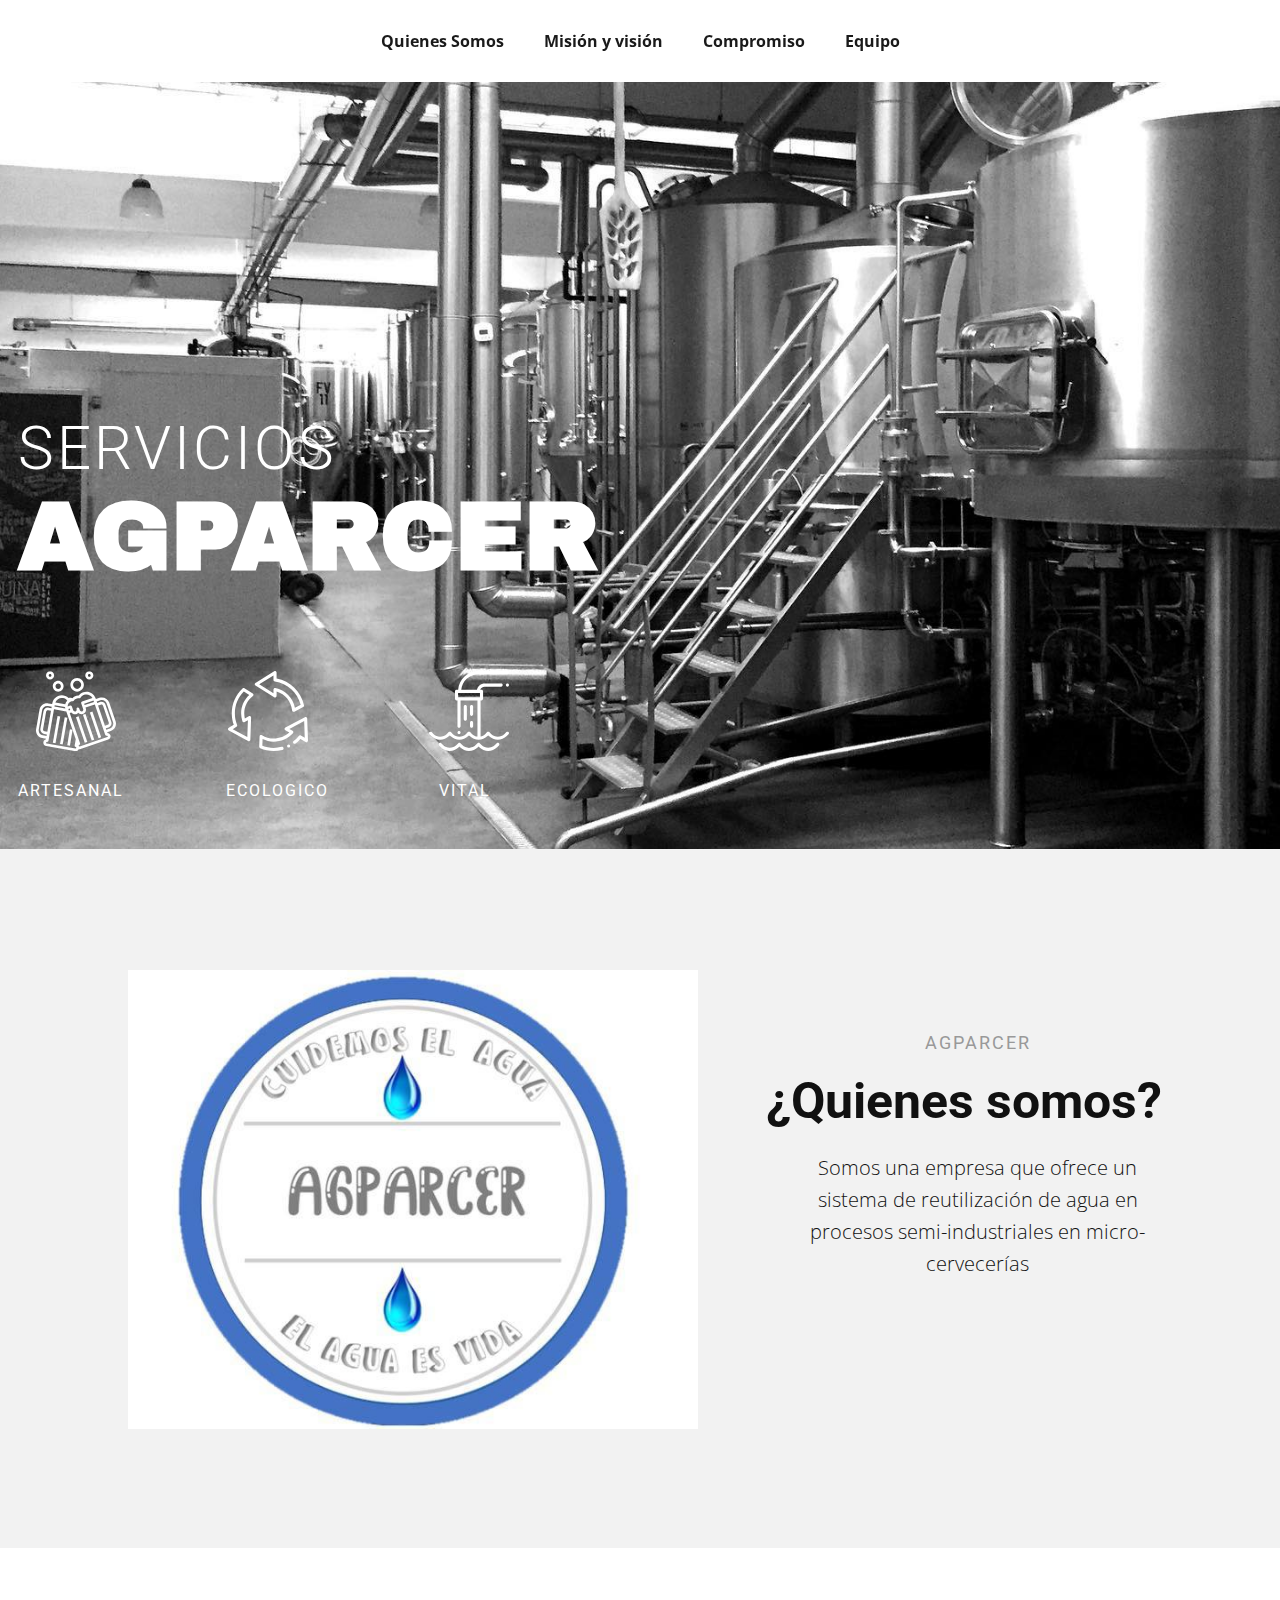
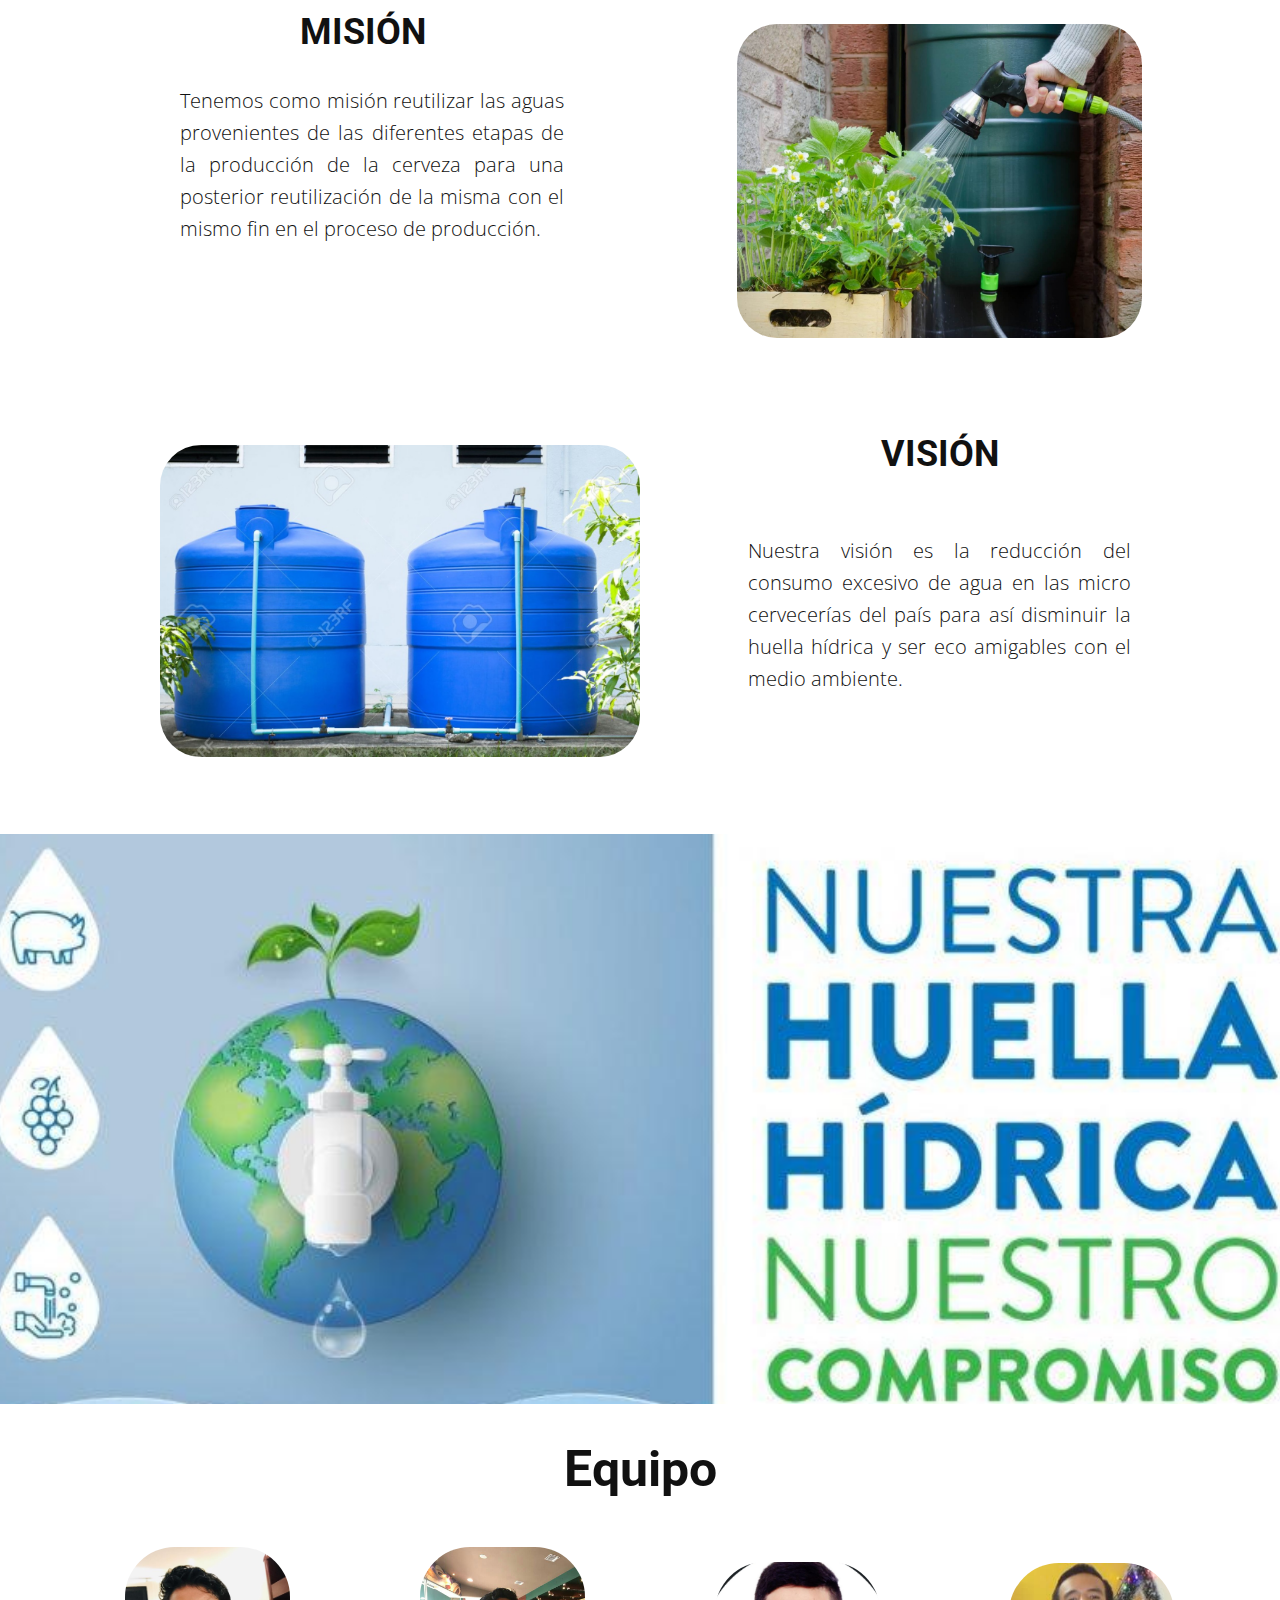
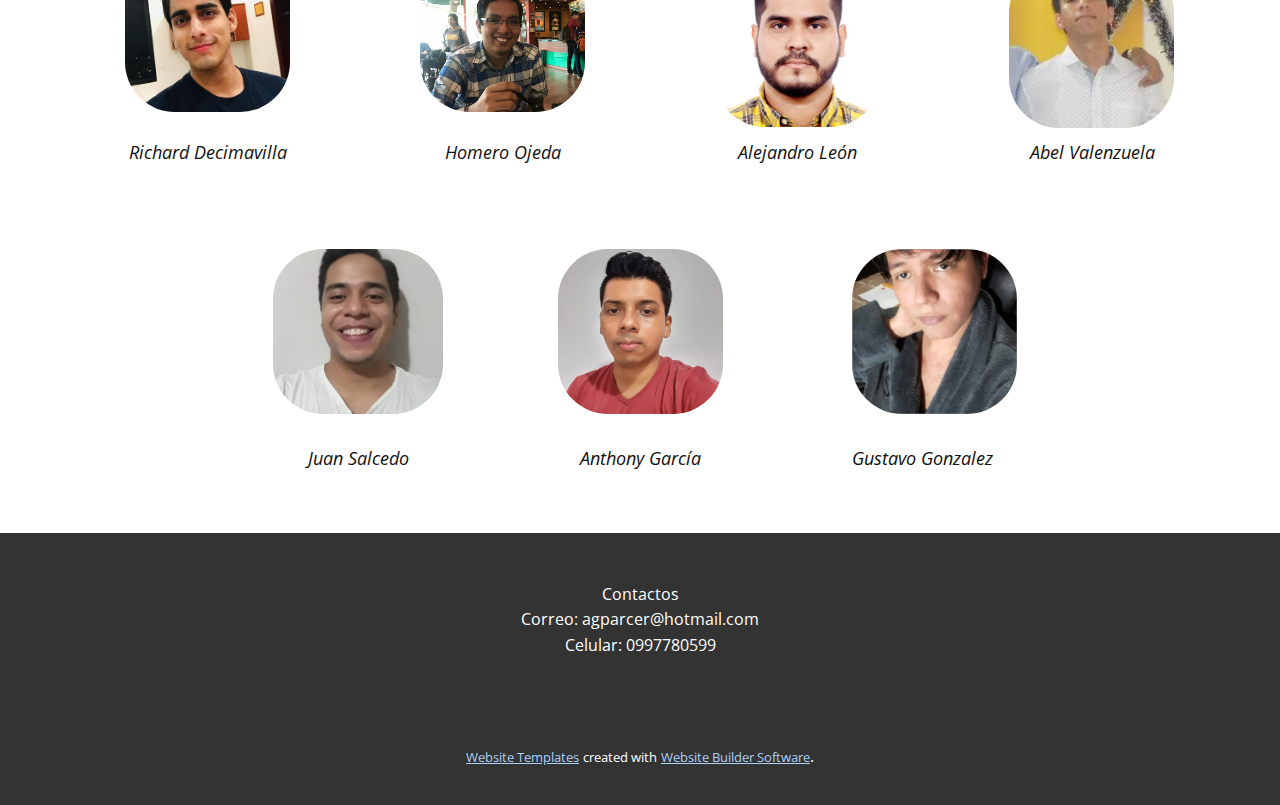
<file: index.html>
<!DOCTYPE html>
<html style="font-size: 16px;">
  <head>
    <meta name="viewport" content="width=device-width, initial-scale=1.0">
    <meta charset="utf-8">
    <meta name="keywords" content="Services, Need Help Right Away?">
    <meta name="description" content="">
    <meta name="page_type" content="np-template-header-footer-from-plugin">
    <title>Agparcer</title>
    <link rel="stylesheet" href="nicepage.css" media="screen">
<link rel="stylesheet" href="Agparcer.css" media="screen">
    <script class="u-script" type="text/javascript" src="jquery-1.9.1.min.js" defer=""></script>
    <script class="u-script" type="text/javascript" src="nicepage.js" defer=""></script>
    <meta name="generator" content="Nicepage 3.12.2, nicepage.com">
    <link id="u-theme-google-font" rel="stylesheet" href="https://fonts.googleapis.com/css?family=Roboto:100,100i,300,300i,400,400i,500,500i,700,700i,900,900i|Open+Sans:300,300i,400,400i,600,600i,700,700i,800,800i">
    <link id="u-page-google-font" rel="stylesheet" href="https://fonts.googleapis.com/css?family=Roboto:100,100i,300,300i,400,400i,500,500i,700,700i,900,900i|Archivo+Black:400">
    
    
    
    
    
    
    <script type="application/ld+json">{
		"@context": "http://schema.org",
		"@type": "Organization",
		"name": "",
		"url": "index.html"
}</script>
    <meta property="og:title" content="Agparcer">
    <meta property="og:type" content="website">
    <meta name="theme-color" content="#104e92">
    <link rel="canonical" href="index.html">
    <meta property="og:url" content="index.html">
  </head>
  <body data-home-page="https://website347578.nicepage.io/Agparcer.html?version=826ef6a3-4e24-44b8-9cc7-457b9a9f525a" data-home-page-title="Agparcer" class="u-body"><header class="u-clearfix u-header u-sticky u-header" id="sec-e2e7"><div class="u-clearfix u-sheet u-valign-middle u-sheet-1">
        <nav class="u-menu u-menu-dropdown u-offcanvas u-menu-1">
          <div class="menu-collapse" style="font-size: 1rem; letter-spacing: 0px; font-weight: 700;">
            <a class="u-button-style u-custom-active-border-color u-custom-active-color u-custom-border u-custom-border-color u-custom-borders u-custom-hover-border-color u-custom-hover-color u-custom-left-right-menu-spacing u-custom-text-active-color u-custom-text-color u-custom-text-hover-color u-custom-top-bottom-menu-spacing u-nav-link" href="#">
              <svg><use xlink:href="#menu-hamburger"></use></svg>
              <svg version="1.1" xmlns="http://www.w3.org/2000/svg" xmlns:xlink="http://www.w3.org/1999/xlink"><defs><symbol id="menu-hamburger" viewBox="0 0 16 16" style="width: 16px; height: 16px;"><rect y="1" width="16" height="2"></rect><rect y="7" width="16" height="2"></rect><rect y="13" width="16" height="2"></rect>
</symbol>
</defs></svg>
            </a>
          </div>
          <div class="u-custom-menu u-nav-container">
            <ul class="u-nav u-spacing-20 u-unstyled u-nav-1"><li class="u-nav-item"><a class="u-border-active-palette-1-base u-border-hover-palette-1-base u-button-style u-nav-link u-text-active-palette-1-base u-text-grey-90 u-text-hover-palette-2-base" href="/Agparcer.html#carousel_4ff3" data-page-id="347579" style="padding: 10px;">Quienes Somos</a>
</li><li class="u-nav-item"><a class="u-border-active-palette-1-base u-border-hover-palette-1-base u-button-style u-nav-link u-text-active-palette-1-base u-text-grey-90 u-text-hover-palette-2-base" href="/Agparcer.html#carousel_1dd3" data-page-id="347579" style="padding: 10px;">Misión y visión</a>
</li><li class="u-nav-item"><a class="u-border-active-palette-1-base u-border-hover-palette-1-base u-button-style u-nav-link u-text-active-palette-1-base u-text-grey-90 u-text-hover-palette-2-base" href="/Agparcer.html#carousel_3760" data-page-id="347579" style="padding: 10px;">Compromiso</a>
</li><li class="u-nav-item"><a class="u-border-active-palette-1-base u-border-hover-palette-1-base u-button-style u-nav-link u-text-active-palette-1-base u-text-grey-90 u-text-hover-palette-2-base" href="/Agparcer.html#carousel_3670" data-page-id="347579" style="padding: 10px;">Equipo</a>
</li></ul>
          </div>
          <div class="u-custom-menu u-nav-container-collapse">
            <div class="u-black u-container-style u-inner-container-layout u-opacity u-opacity-95 u-sidenav">
              <div class="u-sidenav-overflow">
                <div class="u-menu-close"></div>
                <ul class="u-align-center u-nav u-popupmenu-items u-unstyled u-nav-2"><li class="u-nav-item"><a class="u-button-style u-nav-link" href="/Agparcer.html#carousel_4ff3" data-page-id="347579" style="padding: 10px;">Quienes Somos</a>
</li><li class="u-nav-item"><a class="u-button-style u-nav-link" href="/Agparcer.html#carousel_1dd3" data-page-id="347579" style="padding: 10px;">Misión y visión</a>
</li><li class="u-nav-item"><a class="u-button-style u-nav-link" href="/Agparcer.html#carousel_3760" data-page-id="347579" style="padding: 10px;">Compromiso</a>
</li><li class="u-nav-item"><a class="u-button-style u-nav-link" href="/Agparcer.html#carousel_3670" data-page-id="347579" style="padding: 10px;">Equipo</a>
</li></ul>
              </div>
            </div>
            <div class="u-black u-menu-overlay u-opacity u-opacity-70"></div>
          </div>
        </nav>
      </div></header>
    <section class="u-align-center u-clearfix u-image u-section-1" id="carousel_ceea" data-image-width="1440" data-image-height="1440">
      <div class="u-clearfix u-sheet u-valign-bottom-lg u-valign-bottom-md u-valign-bottom-sm u-valign-bottom-xl u-sheet-1">
        <div class="u-clearfix u-layout-wrap u-layout-wrap-1">
          <div class="u-gutter-0 u-layout">
            <div class="u-layout-col">
              <div class="u-size-30">
                <div class="u-layout-row">
                  <div class="u-align-left u-container-style u-layout-cell u-left-cell u-right-cell u-size-60 u-layout-cell-1">
                    <div class="u-container-layout u-valign-top-lg u-valign-top-md u-valign-top-sm u-container-layout-1">
                      <h4 class="u-text u-text-body-alt-color u-text-1">SERVICIOS</h4>
                      <h1 class="u-text u-title u-text-2">AGPARCER</h1>
                    </div>
                  </div>
                </div>
              </div>
              <div class="u-size-30">
                <div class="u-layout-row">
                  <div class="u-align-left u-container-style u-hidden-sm u-hidden-xs u-layout-cell u-left-cell u-size-20 u-layout-cell-2">
                    <div class="u-container-layout u-valign-top u-container-layout-2"><span class="u-icon u-icon-circle u-spacing-10 u-icon-1"><svg class="u-svg-link" preserveAspectRatio="xMidYMin slice" viewBox="0 -1 473.02425 473" style=""><use xlink:href="#svg-8498"></use></svg><svg class="u-svg-content" viewBox="0 -1 473.02425 473" id="svg-8498"><path d="m315.207031.0117188c-13.253906 0-23.996093 10.7460932-23.996093 24.0000002 0 13.253906 10.742187 23.996093 23.996093 23.996093 13.253907 0 24-10.742187 24-23.996093 0-13.253907-10.746093-24.0000002-24-24.0000002zm0 32.0000002c-4.417969 0-8-3.582031-8-8s3.582031-8 8-8 8 3.582031 8 8-3.582031 8-8 8zm0 0"></path><path d="m243.210938 40.011719c-22.089844 0-39.996094 17.90625-39.996094 39.996093 0 22.089844 17.90625 40 39.996094 40 22.089843 0 40-17.910156 40-40-.027344-22.078124-17.921876-39.972656-40-39.996093zm0 63.996093c-13.253907 0-24-10.746093-24-24 0-13.253906 10.746093-24 24-24 13.253906 0 24 10.746094 24 24 0 13.253907-10.746094 24-24 24zm0 0"></path><path d="m131.21875 56.007812c-17.671875 0-32 14.328126-32 32 0 17.671876 14.328125 32 32 32s31.996094-14.328124 31.996094-32c0-17.671874-14.324219-32-31.996094-32zm0 48c-8.839844 0-16-7.164062-16-16 0-8.835937 7.160156-16 16-16 8.835938 0 15.996094 7.164063 15.996094 16 0 8.835938-7.164063 16-15.996094 16zm0 0"></path><path d="m83.21875.0117188c-13.253906 0-23.996094 10.7460932-23.996094 24.0000002 0 13.253906 10.742188 23.996093 23.996094 23.996093s24-10.742187 24-23.996093c0-13.253907-10.746094-24.0000002-24-24.0000002zm0 32.0000002c-4.417969 0-8-3.582031-8-8s3.582031-8 8-8 8 3.582031 8 8-3.582031 8-8 8zm0 0"></path><path d="m277.417969 257.007812 15.136719-5.148437 51.742187 152.070313-15.140625 5.148437zm0 0"></path><path d="m236.492188 270.886719 15.136718-5.152344 51.742188 152.070313-15.140625 5.152343zm0 0"></path><path d="m318.339844 243.054688 15.140625-5.148438 51.722656 152.070312-15.136719 5.148438zm0 0"></path><path d="m470.601562 295.660156-37.800781-111.136718c-8.011719-23.5625-33.605469-36.167969-57.167969-28.15625-.003906.003906-.007812.003906-.011718.003906l-21.679688 7.375-1.398437-4.125c-10.191407-30.023438-42.789063-46.101563-72.808594-35.910156-10.804687 3.664062-20.269531 10.464843-27.1875 19.535156-13.996094-1.046875-27.664063 4.589844-36.855469 15.199218-1.726562-.566406-3.488281-1.007812-5.277344-1.328124-5.914062-1.027344-11.972656-.863282-17.824218.480468-22.90625-21.929687-59.246094-21.136718-81.175782 1.769532-7.871093 8.222656-13.125 18.605468-15.082031 29.820312l-.753906 4.296875-22.558594-3.945313c-24.515625-4.289062-47.863281 12.105469-52.15625 36.621094v.007813l-20.191406 115.625c-4.253906 24.515625 12.136719 47.847656 36.636719 52.160156l22.550781 3.941406-.71875 4.113281c-10.945313 2.554688-17.746094 13.5-15.191406 24.445313 1.859375 7.953125 8.292969 14.027344 16.34375 15.425781l170.390625 29.796875c1.160156.207031 2.332031.3125 3.503906.3125 7.953125-.035156 15.15625-4.695312 18.449219-11.933593 3.558593.8125 7.277343.605468 10.726562-.59375l163.777344-55.71875c10.644531-3.621094 16.335937-15.1875 12.714844-25.832032-2.625-7.71875-9.601563-13.125-17.730469-13.742187l-1.34375-3.941407 21.667969-7.375c23.546875-8.042968 36.136719-33.625 28.152343-57.191406zm-130.59375-123.3125 2.804688 8.253906-55.042969 18.726563-2.832031-8.253906zm-133.121093 6.101563c3.371093-1.144531 6.925781-1.652344 10.484375-1.492188 2.925781.144531 5.6875-1.332031 7.191406-3.839843l.027344.007812c6.277344-10.390625 18.367187-15.761719 30.285156-13.457031 3.242188.621093 6.535156-.808594 8.289062-3.609375 5.007813-8.054688 12.660157-14.117188 21.644532-17.15625 18.734375-6.347656 39.34375 1.421875 49.222656 18.558594l-61.851562 21.046874c-4.171876 1.433594-6.394532 5.976563-4.96875 10.152344l11.933593 35.09375c1.679688 5.570313-1.480469 11.445313-7.050781 13.125-5.292969 1.59375-10.917969-1.175781-12.882812-6.34375l-4-11.695312c-1.285157-4.226563-5.757813-6.609375-9.984376-5.320313-4.226562 1.289063-6.609374 5.757813-5.320312 9.984375.050781.167969.105469.332032.167969.496094 1.773437 5.542969-1.285157 11.472656-6.828125 13.242188-5.402344 1.726562-11.203125-1.136719-13.121094-6.476563l-8-23.398437c-1.425781-4.175782-5.964844-6.410157-10.144531-4.992188l-14.628907 4.976562c-.65625-12.910156 7.308594-24.695312 19.535157-28.902343zm-4.480469 49.953125-8.257812 2.804687-2.796876-8.253906 8.246094-2.800781zm-42.34375-70.140625.023438.007812c9.367187 1.601563 17.878906 6.410157 24.089843 13.597657.417969.453124.894531.855468 1.40625 1.199218-6.234375 5.84375-10.691406 13.332032-12.855469 21.601563l-58.398437-10.457031c7.109375-18.445313 26.253906-29.308594 45.734375-25.949219zm-49.324219 41.636719 60.773438 10.863281c.316406 3.023437.945312 6.003906 1.871093 8.894531l-64.140624-11.199219zm-70.714843 178.292968c-15.789063-2.804687-26.332032-17.847656-23.59375-33.644531l20.230468-115.632813c2.753906-15.804687 17.796875-26.386718 33.601563-23.632812.015625.003906.03125.003906.046875.007812l22.542968 3.9375-1.496093 8.589844-16.464844-2.878906c-14.433594-2.527344-28.183594 7.128906-30.710937 21.5625-.003907.011719-.003907.023438-.007813.035156l-18.09375 103.460938c-2.515625 14.441406 7.15625 28.191406 21.597656 30.710937l16.464844 2.878907-1.496094 8.589843zm48.570312-144.613281-21.71875 124.214844-16.476562-2.878907c-5.726563-1.003906-9.558594-6.460937-8.554688-12.1875 0 0 .003906 0 .003906-.003906l18.09375-103.464844c1.019532-5.722656 6.464844-9.542968 12.191406-8.5625zm149.902344 218.792969c-.417969 2.371094-2.679688 3.957031-5.050782 3.539062v.015625l-170.394531-29.808593c-2.382812-.332032-4.046875-2.535157-3.714843-4.917969.335937-2.386719 2.539062-4.050781 4.921874-3.714844.101563.011719.199219.03125.296876.050781 4.355468.757813 8.496093-2.152344 9.257812-6.503906l32.6875-186.878906 72.714844 12.71875 55.75 163.921875-6.519532 37.269531c-.367187 2.089844.113282 4.238281 1.335938 5.976562 1.222656 1.734376 3.082031 2.914063 5.175781 3.277344 2.371094.417969 3.957031 2.679688 3.539063 5.054688zm186.21875-69.304688c.777344 2.273438-.433594 4.746094-2.707032 5.523438-.003906 0-.003906.003906-.003906.003906l-163.777344 55.722656c-2.28125.78125-4.757812-.433594-5.539062-2.714844s.433594-4.757812 2.714844-5.539062c4.183594-1.421875 6.421875-5.964844 5-10.148438v-.003906l-61.09375-179.597656 9.535156-3.242188c8.625 11.785157 25.167969 14.347657 36.949219 5.722657 1.433593-1.046875 2.757812-2.238281 3.953125-3.554688 2.207031 2.355469 4.816406 4.289063 7.710937 5.714844 13.148438 6.46875 29.054688 1.054687 35.527344-12.09375 3.105469-6.3125 3.578125-13.597656 1.3125-20.257813l-1.40625-4.121093 55.050781-18.734375 61.101563 179.597656c1.421875 4.183594 5.960937 6.425781 10.148437 5.007812.003906-.003906.007813-.003906.011719-.007812 2.269531-.761719 4.734375.453125 5.511719 2.722656zm-57.644532-180.792968 15.820313-5.382813c5.503906-1.875 11.488281 1.066406 13.363281 6.570313 0 .003906.003906.011718.003906.019531l33.832032 99.429687c1.867187 5.507813-1.078125 11.488282-6.582032 13.367188l-15.824218 5.382812zm70.242188 135.402343-21.667969 7.375-2.839843-8.253906 15.828124-5.386719c13.863282-4.738281 21.273438-19.796875 16.570313-33.667968l-33.839844-99.4375c-4.742187-13.851563-19.792969-21.261719-33.664062-16.574219l-15.820313 5.382812-2.800781-8.246093 21.726563-7.34375c15.203124-5.171876 31.71875 2.957031 36.894531 18.160156l37.773437 111.113281c5.148438 15.195313-2.976562 31.691406-18.160156 36.878906zm0 0"></path><path d="m142.125 429.308594 27.675781-158.222656 15.761719 2.757812-27.679688 158.222656zm0 0"></path><path d="m184.792969 436.800781 15.515625-94.101562 15.78125 2.601562-15.519532 94.101563zm0 0"></path><path d="m99.605469 421.824219 27.675781-158.238281 15.761719 2.753906-27.679688 158.238281zm0 0"></path></svg></span>
                      <h5 class="u-text u-text-body-alt-color u-text-3">Artesanal</h5>
                    </div>
                  </div>
                  <div class="u-align-left u-container-style u-hidden-sm u-hidden-xs u-layout-cell u-size-20 u-layout-cell-3">
                    <div class="u-container-layout u-valign-top u-container-layout-3"><span class="u-icon u-icon-circle u-spacing-10 u-icon-2"><svg class="u-svg-link" preserveAspectRatio="xMidYMin slice" viewBox="0 0 512 512" style=""><use xlink:href="#svg-9784"></use></svg><svg class="u-svg-content" viewBox="0 0 512 512" id="svg-9784"><g><path d="m.003 372.765c.088 3.587 2.091 6.852 5.249 8.556l123.11 66.42c2.991 1.614 6.669 1.624 9.721-.125 3-1.72 4.899-4.869 5.021-8.325l4.96-141.42c.127-3.633-1.727-7.049-4.842-8.922-3.117-1.873-7.002-1.906-10.151-.089l-25.275 14.591c-2.522-10.585-3.796-21.454-3.796-32.451 0-43.742 20.181-84.241 55.369-111.112 2.608-1.992 4.073-5.137 3.92-8.416-.154-3.278-1.906-6.273-4.689-8.012l-53.36-33.35c-3.859-2.412-8.862-1.913-12.171 1.214-43.802 41.422-69.069 98.515-69.069 159.676 0 25.339 4.254 50.097 12.657 73.717l-31.831 19.246c-3.071 1.856-4.911 5.215-4.823 8.802zm54.121-15.237c4.189-2.533 5.929-7.725 4.111-12.27-9.445-23.625-14.235-48.609-14.235-74.258 0-52.743 20.293-102.074 57.318-139.756l34.979 21.862c-33.403 30.36-52.297 72.595-52.297 117.894 0 17.32 2.768 34.372 8.227 50.684 2.003 5.984 9.002 8.653 14.482 5.487l20.734-11.969-3.763 107.289-93.536-50.464z"></path><path d="m305.848 1.254c-3.18-1.762-7.066-1.66-10.147.267l-120 75c-2.924 1.828-4.7 5.032-4.7 8.48s1.776 6.653 4.7 8.48l120 75c3.082 1.926 6.967 2.028 10.147.267 3.18-1.762 5.152-5.111 5.152-8.747v-29.177c54.147 16.224 94.325 64.604 99.44 121.552.643 7.158 8.378 11.272 14.655 7.935l56.12-29.84c3.931-2.09 6.007-6.527 5.092-10.884-18.312-87.218-88.194-154.929-175.307-170.954v-38.633c0-3.635-1.973-6.984-5.152-8.746zm159.212 215.154-36.695 19.511c-11.797-64.411-62.352-114.855-125.366-127.708-6.185-1.261-11.999 3.465-11.999 9.798v23.948l-91.132-56.957 91.132-56.957v29.087c0 4.976 3.658 9.195 8.584 9.899 80.313 11.487 145.931 71.087 165.476 149.379z"></path><circle cx="388" cy="480" r="10"></circle><path d="m453.157 415.719c-9.435 11.966-20.562 22.938-33.071 32.612-4.369 3.378-5.172 9.659-1.793 14.028s9.658 5.173 14.028 1.793c11.443-8.849 21.852-18.701 31.029-29.361l33.666 19.358c3.15 1.812 7.036 1.771 10.148-.105s4.961-5.294 4.83-8.926l-5.12-141.42c-.125-3.443-2.014-6.58-4.999-8.301s-6.646-1.784-9.689-.167l-124.95 66.42c-3.21 1.707-5.241 5.021-5.305 8.655s1.851 7.018 4.999 8.835l25.116 14.5c-25.931 23.89-63.158 38.36-100.046 38.36-26.48 0-52.274-7.462-74.594-21.581-3.027-1.915-6.847-2.064-10.015-.392s-5.199 4.912-5.324 8.492l-2.33 66.4c-.145 4.133 2.269 7.929 6.073 9.55 27.293 11.633 56.292 17.531 86.19 17.531 18.804 0 37.686-2.367 56.122-7.034 5.354-1.355 8.596-6.794 7.24-12.148-1.355-5.354-6.794-8.595-12.148-7.24-16.833 4.261-34.064 6.422-51.214 6.422-24.892 0-49.089-4.492-72.031-13.362l1.51-43.039c21.854 10.769 45.93 16.401 70.521 16.401 46.79 0 94.189-20.666 123.701-53.934 4.192-4.727 3.005-12.13-2.481-15.297l-20.663-11.929 94.908-50.451 3.89 107.433-25.359-14.582c-4.303-2.472-9.766-1.417-12.839 2.479z"></path>
</g></svg></span>
                      <h5 class="u-text u-text-body-alt-color u-text-4">Ecologico</h5>
                    </div>
                  </div>
                  <div class="u-align-left u-container-style u-hidden-sm u-hidden-xs u-layout-cell u-right-cell u-size-20 u-layout-cell-4">
                    <div class="u-container-layout u-valign-top u-container-layout-4"><span class="u-icon u-icon-circle u-spacing-10 u-text-body-alt-color u-icon-3"><svg class="u-svg-link" preserveAspectRatio="xMidYMin slice" viewBox="0 0 512.00038 512" style=""><use xlink:href="#svg-ce7a"></use></svg><svg xmlns="http://www.w3.org/2000/svg" xmlns:xlink="http://www.w3.org/1999/xlink" version="1.1" xml:space="preserve" class="u-svg-content" viewBox="0 0 512.00038 512" id="svg-ce7a"><path d="m433.429688 462.703125-11.527344 11.527344c-23.65625 23.65625-62.148438 23.65625-85.804688 0l-11.527344-11.527344c-1.875-1.875-4.417968-2.929687-7.070312-2.929687s-5.195312 1.054687-7.070312 2.929687l-11.527344 11.523437c-11.457032 11.460938-26.695313 17.773438-42.902344 17.773438s-31.441406-6.3125-42.902344-17.769531l-11.527344-11.527344c-1.875-1.875-4.417968-2.929687-7.070312-2.929687s-5.195312 1.054687-7.070312 2.929687l-11.527344 11.523437c-23.652344 23.660157-62.144532 23.65625-85.804688 0l-11.523437-11.523437c-3.90625-3.90625-10.234375-3.90625-14.144531 0-3.90625 3.902344-3.90625 10.234375 0 14.140625l11.527343 11.527344c31.453125 31.453125 82.632813 31.457031 114.089844 0l4.453125-4.457032 4.457031 4.457032c15.234375 15.238281 35.492188 23.628906 57.042969 23.628906 21.546875 0 41.808594-8.390625 57.042969-23.628906l4.457031-4.453125 4.453125 4.453125c31.457031 31.457031 82.636719 31.457031 114.089844 0l11.527343-11.527344c3.90625-3.902344 3.90625-10.234375 0-14.140625s-10.234374-3.90625-14.140624 0zm0 0"></path><path d="m509.070312 390.929688c-3.90625-3.90625-10.234374-3.90625-14.140624 0l-11.527344 11.527343c-23.65625 23.652344-62.148438 23.652344-85.804688 0l-11.527344-11.527343c-1.875-1.875-4.417968-2.929688-7.070312-2.929688s-5.195312 1.054688-7.070312 2.929688l-11.527344 11.527343c-8.605469 8.601563-19.171875 14.0625-30.273438 16.40625v-230.863281h6c5.519532 0 10-4.476562 10-10v-48c0-5.523438-4.480468-10-10-10h-8.28125c4.128906-11.640625 15.242188-20 28.28125-20h105.871094c5.523438 0 10-4.476562 10-10s-4.476562-10-10-10h-105.875c-24.144531 0-44.347656 17.207031-48.992188 40h-100.546874c5.070312-55.984375 52.257812-100 109.542968-100h185.871094c5.523438 0 10-4.476562 10-10s-4.476562-10-10-10h-185.875c-68.316406 0-124.496094 52.972656-129.617188 120h-10.382812c-5.519531 0-10 4.476562-10 10v48c0 5.523438 4.480469 10 10 10h6v165.84375c0 5.523438 4.480469 10 10 10 5.523438 0 10-4.476562 10-10v-165.84375h108v231.734375c-12.992188-1.578125-25.574219-7.328125-35.527344-17.277344l-11.527344-11.527343c-1.875-1.875-4.417968-2.929688-7.070312-2.929688s-5.195312 1.054688-7.070312 2.929688l-11.527344 11.527343c-23.65625 23.652344-62.148438 23.652344-85.804688 0l-11.527344-11.527343c-1.875-1.875-4.417968-2.929688-7.070312-2.929688s-5.195312 1.054688-7.070312 2.929688l-11.527344 11.527343c-23.65625 23.652344-62.148438 23.652344-85.804688 0l-11.527344-11.527343c-3.902343-3.90625-10.234374-3.90625-14.140624 0-3.90625 3.902343-3.90625 10.234374 0 14.140624l11.523437 11.527344c31.457031 31.453125 82.636719 31.453125 114.089844 0l4.457031-4.457031 4.453125 4.457031c31.457031 31.453125 82.636719 31.457032 114.089844 0l4.457031-4.453125 4.453125 4.453125c31.457031 31.457032 82.636719 31.457032 114.089844 0l4.457031-4.453125 4.453125 4.457031c15.730469 15.726563 36.386719 23.589844 57.046875 23.589844 20.65625 0 41.316406-7.863281 57.042969-23.59375l11.527343-11.527344c3.90625-3.902343 3.90625-10.234374 0-14.140624zm-322.945312-250.929688h140v28h-140zm0 0"></path><path d="m502 80c-2.628906 0-5.210938 1.070312-7.070312 2.929688-1.859376 1.859374-2.929688 4.441406-2.929688 7.070312 0 2.640625 1.070312 5.210938 2.929688 7.070312 1.859374 1.859376 4.441406 2.929688 7.070312 2.929688s5.210938-1.070312 7.070312-2.929688c1.859376-1.859374 2.929688-4.441406 2.929688-7.070312s-1.070312-5.210938-2.929688-7.070312c-1.859374-1.859376-4.441406-2.929688-7.070312-2.929688zm0 0"></path><path d="m199.199219 401.070312c1.859375-1.859374 2.929687-4.441406 2.929687-7.070312s-1.070312-5.210938-2.929687-7.070312c-1.871094-1.859376-4.441407-2.929688-7.070313-2.929688-2.640625 0-5.210937 1.070312-7.070312 2.929688-1.867188 1.859374-2.929688 4.441406-2.929688 7.070312s1.0625 5.210938 2.929688 7.070312c1.859375 1.859376 4.433594 2.929688 7.070312 2.929688 2.628906 0 5.210938-1.070312 7.070313-2.929688zm0 0"></path><path d="m242.332031 309v-80.667969c0-5.523437-4.476562-10-10-10-5.519531 0-10 4.476563-10 10v80.667969c0 5.523438 4.480469 10 10 10 5.523438 0 10-4.476562 10-10zm0 0"></path><path d="m272.332031 287.511719c5.523438 0 10-4.476563 10-10v-49.175781c0-5.523438-4.476562-10-10-10-5.519531 0-10 4.476562-10 10v49.175781c0 5.523437 4.480469 10 10 10zm0 0"></path><path d="m262.332031 353.84375c0 5.523438 4.480469 10 10 10 5.523438 0 10-4.476562 10-10v-23.34375c0-5.523438-4.476562-10-10-10-5.519531 0-10 4.476562-10 10zm0 0"></path></svg></span>
                      <h5 class="u-text u-text-body-alt-color u-text-5">Vital</h5>
                    </div>
                  </div>
                </div>
              </div>
            </div>
          </div>
        </div>
      </div>
    </section>
    <section class="u-align-center u-clearfix u-grey-5 u-section-2" id="carousel_4ff3">
      <div class="u-clearfix u-sheet u-valign-middle-sm u-valign-middle-xs u-sheet-1">
        <h5 class="u-text u-text-grey-40 u-text-1">AGPARCER</h5>
        <h1 class="u-text u-text-2">¿Quienes somos?</h1>
        <p class="u-align-center-md u-align-center-sm u-align-center-xs u-text u-text-3">Somos una empresa que ofrece un sistema de reutilización de agua en procesos semi-industriales en micro-cervecerías</p>
        <img src="images/WhatsAppImage2021-04-06at07.58.09.jpeg" alt="" class="u-image u-image-default u-image-1" data-image-width="624" data-image-height="502">
      </div>
    </section>
    <section class="u-align-center u-clearfix u-section-3" id="carousel_1dd3">
      <div class="u-clearfix u-sheet u-valign-middle-md u-sheet-1">
        <h2 class="u-text u-text-1">MISIÓN</h2>
        <img src="images/XXXXXXXXX.jpeg" alt="" class="u-expanded-width-xs u-image u-image-round u-radius-40 u-image-1" data-image-width="1280" data-image-height="1152">
        <p class="u-align-justify u-text u-text-2">Tenemos como misión reutilizar las aguas  provenientes de las diferentes etapas de la producción de la cerveza para una posterior reutilización de la misma con el mismo fin en el proceso de producción.</p>
        <h2 class="u-text u-text-3">VISIÓN</h2>
        <img src="images/Mision.jpeg" alt="" class="u-expanded-width-xs u-image u-image-round u-radius-41 u-image-2" data-image-width="1280" data-image-height="814">
        <p class="u-align-justify u-text u-text-4">Nuestra visión es la reducción del consumo excesivo de agua en las micro cervecerías del país para así disminuir la huella hídrica y ser eco amigables con el medio ambiente.</p>
      </div>
    </section>
    <section class="u-align-center u-clearfix u-section-4" id="carousel_3760">
      <div class="u-clearfix u-sheet u-valign-middle-xl u-sheet-1">
        <div class="u-clearfix u-expanded-width-xl u-gutter-0 u-layout-wrap u-layout-wrap-1">
          <div class="u-layout" style="">
            <div class="u-layout-row" style="">
              <div class="u-align-left u-container-style u-layout-cell u-right-cell u-size-60 u-size-xs-60 u-layout-cell-1" src="">
                <div class="u-container-layout u-container-layout-1">
                  <h2 class="u-text u-text-palette-1-base u-text-1">cOMPROMISO</h2>
                  <img class="u-image u-image-1" src="images/YYYYYY.jpeg" data-image-width="820" data-image-height="386">
                </div>
              </div>
            </div>
          </div>
        </div>
      </div>
    </section>
    <section class="u-align-center u-clearfix u-section-5" id="carousel_3670">
      <div class="u-clearfix u-sheet u-valign-middle-md u-valign-middle-xs u-sheet-1">
        <h1 class="u-text u-text-1">Equipo</h1>
        <img src="images/Richard.jpeg" alt="" class="u-image u-image-round u-radius-50 u-image-1" data-image-width="768" data-image-height="1024">
        <img src="images/Homero.jpeg" alt="" class="u-image u-image-round u-preserve-proportions u-radius-50 u-image-2" data-image-width="640" data-image-height="640">
        <img src="images/Alejandro.jpeg" alt="" class="u-image u-image-round u-radius-50 u-image-3" data-image-width="912" data-image-height="1009">
        <img src="images/Foto.jpeg" alt="" class="u-image u-image-round u-radius-50 u-image-4" data-image-width="213" data-image-height="309">
        <p class="u-text u-text-2">Homero Ojeda</p>
        <p class="u-text u-text-3">Alejandro León</p>
        <p class="u-text u-text-4">Abel Valenzuela</p>
        <p class="u-text u-text-5">Richard Decimavilla</p>
        <img src="images/JM.jpeg" alt="" class="u-image u-image-round u-radius-50 u-image-5" data-image-width="720" data-image-height="1280">
        <img src="images/Tony.jpeg" alt="" class="u-image u-image-round u-radius-50 u-image-6" data-image-width="960" data-image-height="1280">
        <img src="images/gus.jpeg" alt="" class="u-image u-image-round u-preserve-proportions u-radius-50 u-image-7" data-image-width="432" data-image-height="432">
        <p class="u-text u-text-6">Juan Salcedo</p>
        <p class="u-text u-text-7">Anthony García</p>
        <p class="u-text u-text-8">Gustavo Gonzalez</p>
      </div>
    </section>
    
    
    <footer class="u-align-center u-clearfix u-footer u-grey-80 u-footer" id="sec-fdb7"><div class="u-clearfix u-sheet u-sheet-1">
        <p class="u-align-center u-small-text u-text u-text-variant u-text-1">Contactos<br>Correo: agparcer@hotmail.com<br>Celular: 0997780599
        </p>
      </div></footer>
    <section class="u-backlink u-clearfix u-grey-80">
      <a class="u-link" href="https://nicepage.com/website-templates" target="_blank">
        <span>Website Templates</span>
      </a>
      <p class="u-text">
        <span>created with</span>
      </p>
      <a class="u-link" href="https://nicepage.com/" target="_blank">
        <span>Website Builder Software</span>
      </a>. 
    </section>
  </body>
</html>
</file>
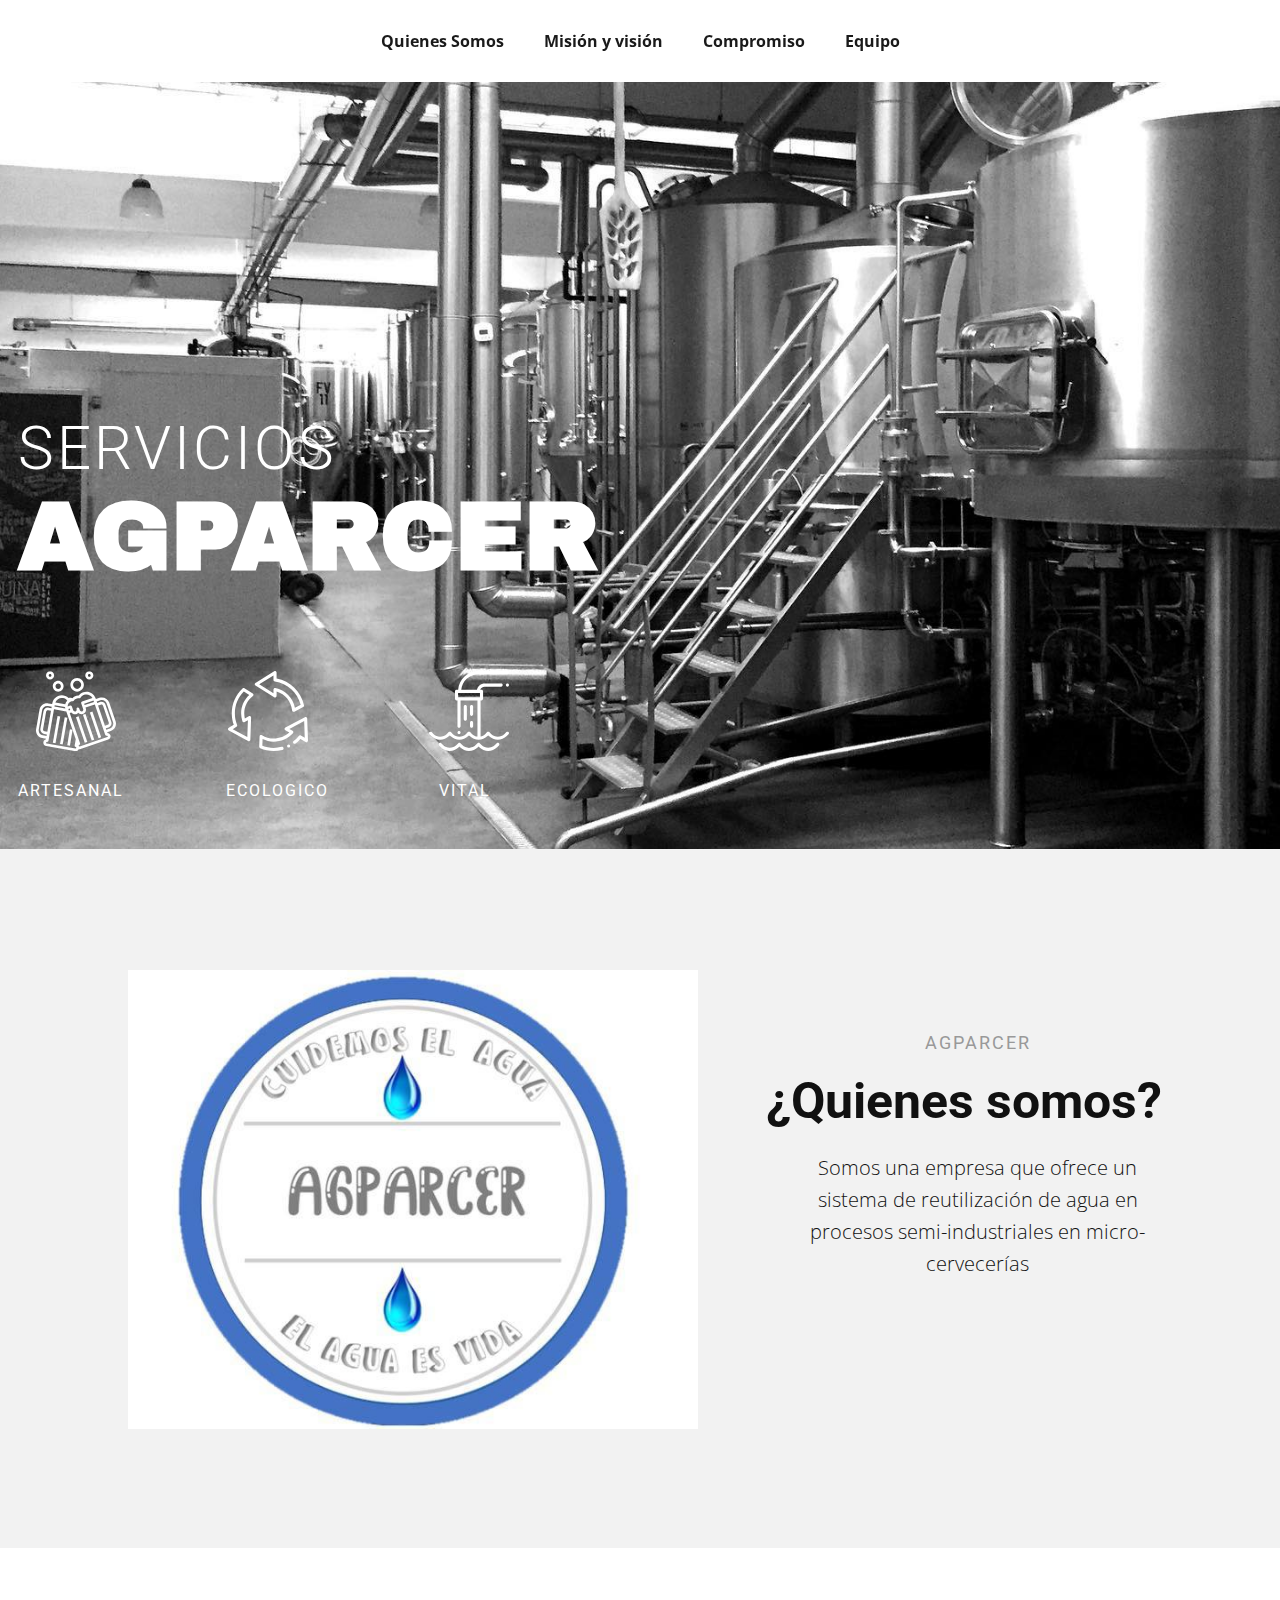
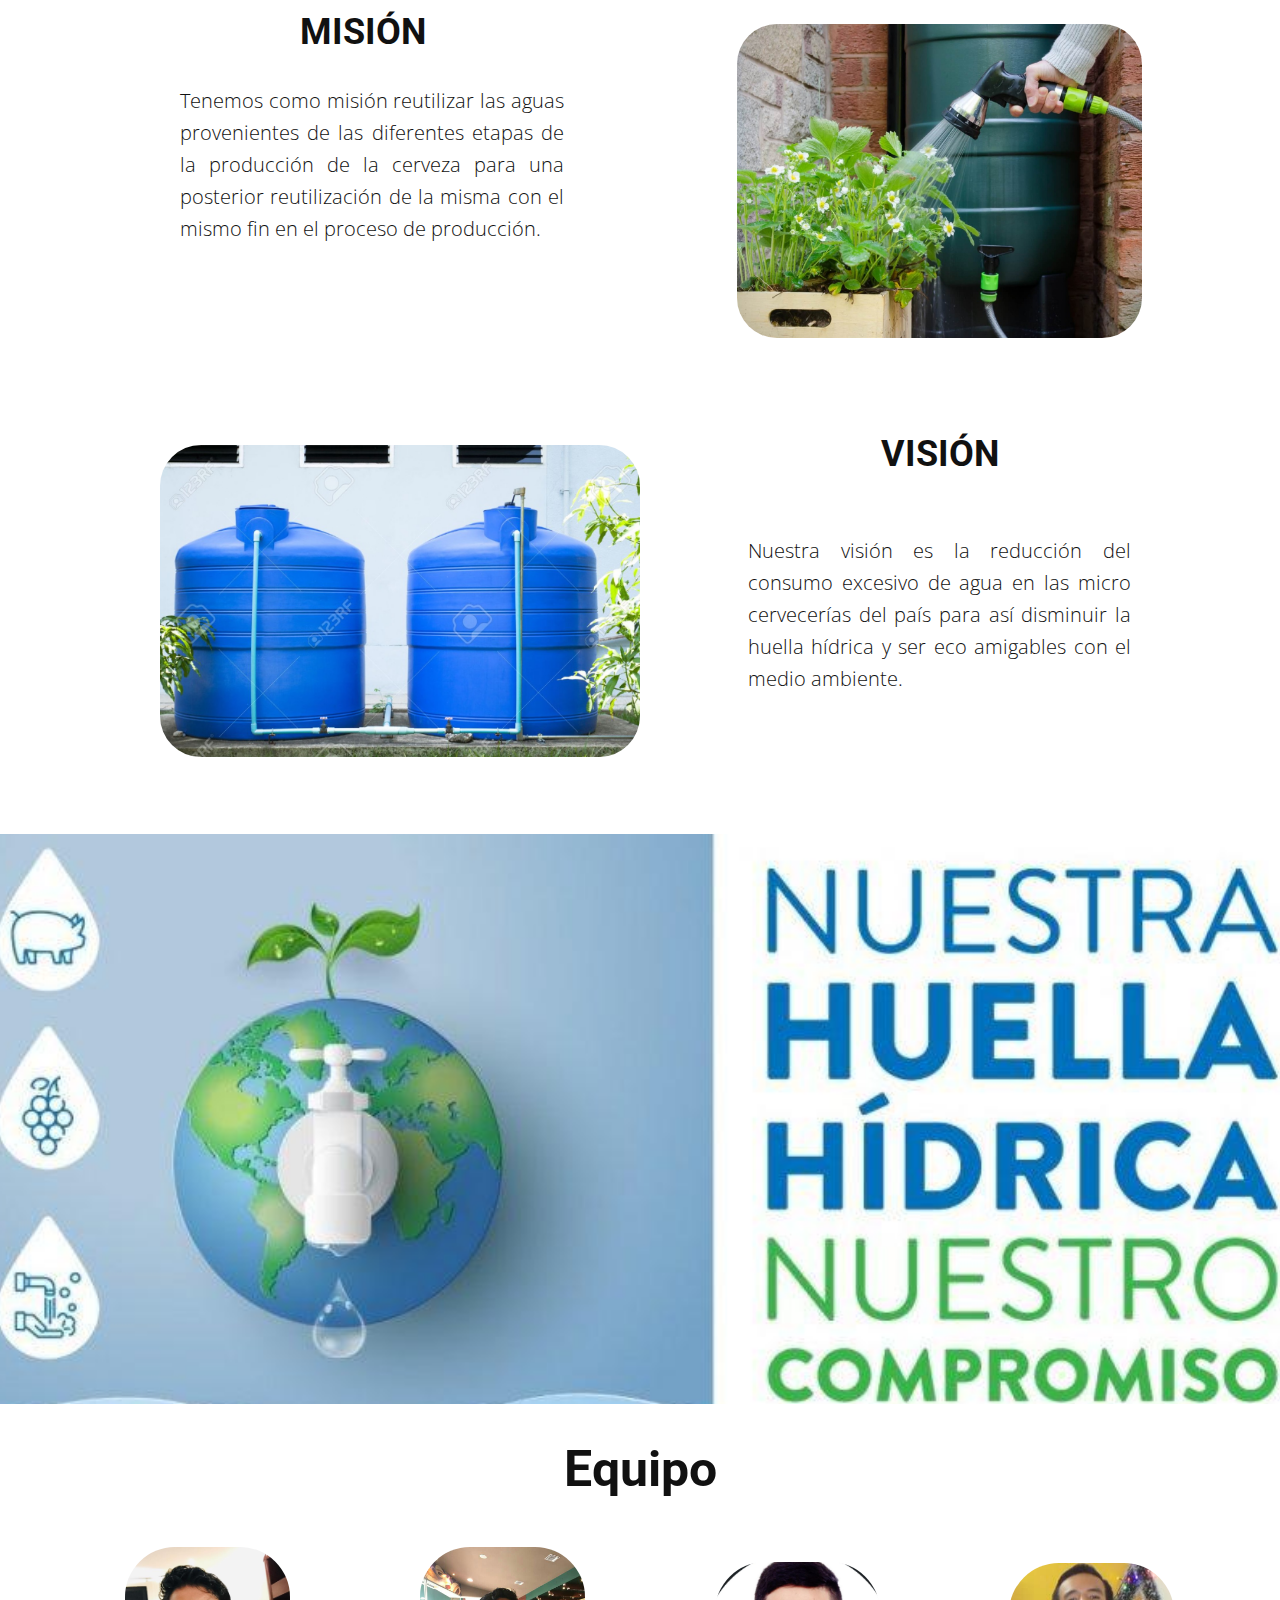
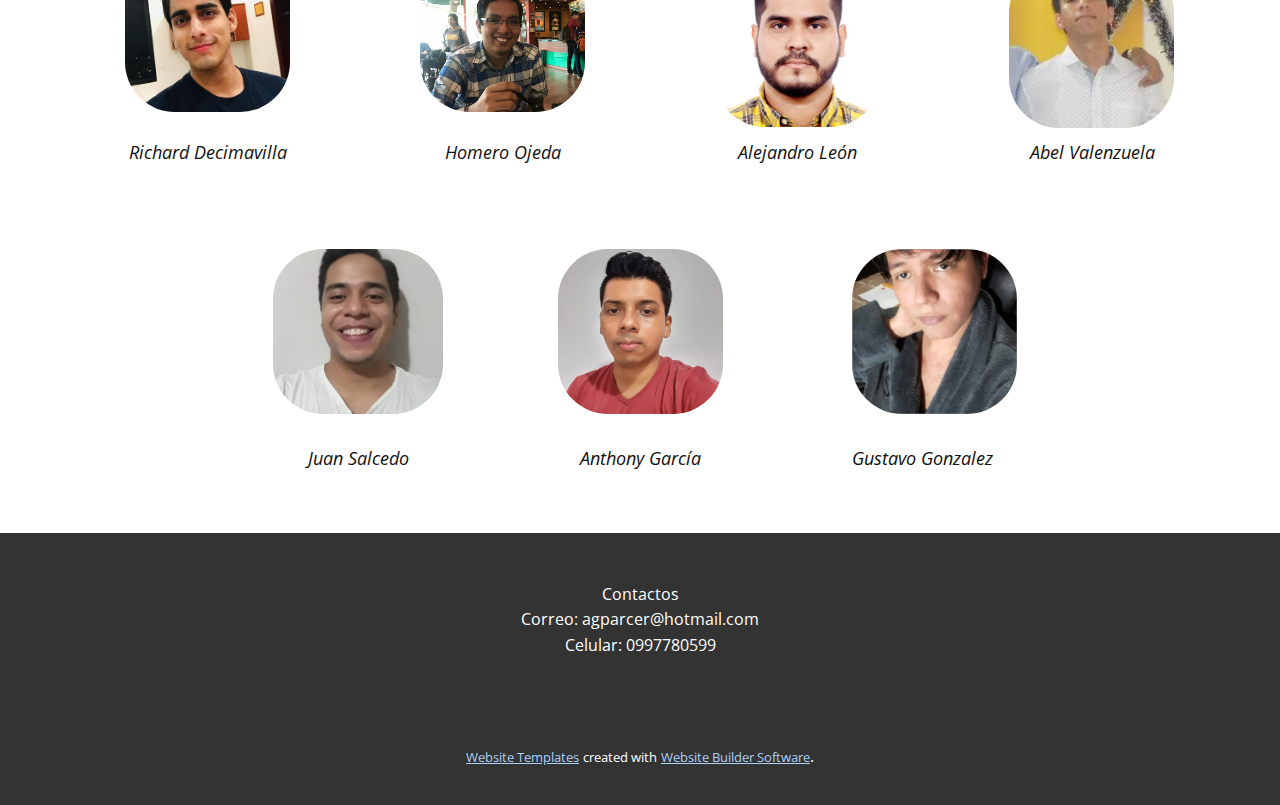
<file: Agparcer.html>
<!DOCTYPE html>
<html style="font-size: 16px;">
  <head>
    <meta name="viewport" content="width=device-width, initial-scale=1.0">
    <meta charset="utf-8">
    <meta name="keywords" content="Services, Need Help Right Away?">
    <meta name="description" content="">
    <meta name="page_type" content="np-template-header-footer-from-plugin">
    <title>Agparcer</title>
    <link rel="stylesheet" href="nicepage.css" media="screen">
<link rel="stylesheet" href="Agparcer.css" media="screen">
    <script class="u-script" type="text/javascript" src="jquery-1.9.1.min.js" defer=""></script>
    <script class="u-script" type="text/javascript" src="nicepage.js" defer=""></script>
    <meta name="generator" content="Nicepage 3.12.2, nicepage.com">
    <link id="u-theme-google-font" rel="stylesheet" href="https://fonts.googleapis.com/css?family=Roboto:100,100i,300,300i,400,400i,500,500i,700,700i,900,900i|Open+Sans:300,300i,400,400i,600,600i,700,700i,800,800i">
    <link id="u-page-google-font" rel="stylesheet" href="https://fonts.googleapis.com/css?family=Roboto:100,100i,300,300i,400,400i,500,500i,700,700i,900,900i|Archivo+Black:400">
    
    
    
    
    
    
    <script type="application/ld+json">{
		"@context": "http://schema.org",
		"@type": "Organization",
		"name": "",
		"url": "index.html"
}</script>
    <meta property="og:title" content="Agparcer">
    <meta property="og:type" content="website">
    <meta name="theme-color" content="#104e92">
    <link rel="canonical" href="index.html">
    <meta property="og:url" content="index.html">
  </head>
  <body class="u-body"><header class="u-clearfix u-header u-sticky u-header" id="sec-e2e7"><div class="u-clearfix u-sheet u-valign-middle u-sheet-1">
        <nav class="u-menu u-menu-dropdown u-offcanvas u-menu-1">
          <div class="menu-collapse" style="font-size: 1rem; letter-spacing: 0px; font-weight: 700;">
            <a class="u-button-style u-custom-active-border-color u-custom-active-color u-custom-border u-custom-border-color u-custom-borders u-custom-hover-border-color u-custom-hover-color u-custom-left-right-menu-spacing u-custom-text-active-color u-custom-text-color u-custom-text-hover-color u-custom-top-bottom-menu-spacing u-nav-link" href="#">
              <svg><use xlink:href="#menu-hamburger"></use></svg>
              <svg version="1.1" xmlns="http://www.w3.org/2000/svg" xmlns:xlink="http://www.w3.org/1999/xlink"><defs><symbol id="menu-hamburger" viewBox="0 0 16 16" style="width: 16px; height: 16px;"><rect y="1" width="16" height="2"></rect><rect y="7" width="16" height="2"></rect><rect y="13" width="16" height="2"></rect>
</symbol>
</defs></svg>
            </a>
          </div>
          <div class="u-custom-menu u-nav-container">
            <ul class="u-nav u-spacing-20 u-unstyled u-nav-1"><li class="u-nav-item"><a class="u-border-active-palette-1-base u-border-hover-palette-1-base u-button-style u-nav-link u-text-active-palette-1-base u-text-grey-90 u-text-hover-palette-2-base" href="/Agparcer.html#carousel_4ff3" data-page-id="347579" style="padding: 10px;">Quienes Somos</a>
</li><li class="u-nav-item"><a class="u-border-active-palette-1-base u-border-hover-palette-1-base u-button-style u-nav-link u-text-active-palette-1-base u-text-grey-90 u-text-hover-palette-2-base" href="/Agparcer.html#carousel_1dd3" data-page-id="347579" style="padding: 10px;">Misión y visión</a>
</li><li class="u-nav-item"><a class="u-border-active-palette-1-base u-border-hover-palette-1-base u-button-style u-nav-link u-text-active-palette-1-base u-text-grey-90 u-text-hover-palette-2-base" href="/Agparcer.html#carousel_3760" data-page-id="347579" style="padding: 10px;">Compromiso</a>
</li><li class="u-nav-item"><a class="u-border-active-palette-1-base u-border-hover-palette-1-base u-button-style u-nav-link u-text-active-palette-1-base u-text-grey-90 u-text-hover-palette-2-base" href="/Agparcer.html#carousel_3670" data-page-id="347579" style="padding: 10px;">Equipo</a>
</li></ul>
          </div>
          <div class="u-custom-menu u-nav-container-collapse">
            <div class="u-black u-container-style u-inner-container-layout u-opacity u-opacity-95 u-sidenav">
              <div class="u-sidenav-overflow">
                <div class="u-menu-close"></div>
                <ul class="u-align-center u-nav u-popupmenu-items u-unstyled u-nav-2"><li class="u-nav-item"><a class="u-button-style u-nav-link" href="/Agparcer.html#carousel_4ff3" data-page-id="347579" style="padding: 10px;">Quienes Somos</a>
</li><li class="u-nav-item"><a class="u-button-style u-nav-link" href="/Agparcer.html#carousel_1dd3" data-page-id="347579" style="padding: 10px;">Misión y visión</a>
</li><li class="u-nav-item"><a class="u-button-style u-nav-link" href="/Agparcer.html#carousel_3760" data-page-id="347579" style="padding: 10px;">Compromiso</a>
</li><li class="u-nav-item"><a class="u-button-style u-nav-link" href="/Agparcer.html#carousel_3670" data-page-id="347579" style="padding: 10px;">Equipo</a>
</li></ul>
              </div>
            </div>
            <div class="u-black u-menu-overlay u-opacity u-opacity-70"></div>
          </div>
        </nav>
      </div></header>
    <section class="u-align-center u-clearfix u-image u-section-1" id="carousel_ceea" data-image-width="1440" data-image-height="1440">
      <div class="u-clearfix u-sheet u-valign-bottom-lg u-valign-bottom-md u-valign-bottom-sm u-valign-bottom-xl u-sheet-1">
        <div class="u-clearfix u-layout-wrap u-layout-wrap-1">
          <div class="u-gutter-0 u-layout">
            <div class="u-layout-col">
              <div class="u-size-30">
                <div class="u-layout-row">
                  <div class="u-align-left u-container-style u-layout-cell u-left-cell u-right-cell u-size-60 u-layout-cell-1">
                    <div class="u-container-layout u-valign-top-lg u-valign-top-md u-valign-top-sm u-container-layout-1">
                      <h4 class="u-text u-text-body-alt-color u-text-1">SERVICIOS</h4>
                      <h1 class="u-text u-title u-text-2">AGPARCER</h1>
                    </div>
                  </div>
                </div>
              </div>
              <div class="u-size-30">
                <div class="u-layout-row">
                  <div class="u-align-left u-container-style u-hidden-sm u-hidden-xs u-layout-cell u-left-cell u-size-20 u-layout-cell-2">
                    <div class="u-container-layout u-valign-top u-container-layout-2"><span class="u-icon u-icon-circle u-spacing-10 u-icon-1"><svg class="u-svg-link" preserveAspectRatio="xMidYMin slice" viewBox="0 -1 473.02425 473" style=""><use xlink:href="#svg-8498"></use></svg><svg class="u-svg-content" viewBox="0 -1 473.02425 473" id="svg-8498"><path d="m315.207031.0117188c-13.253906 0-23.996093 10.7460932-23.996093 24.0000002 0 13.253906 10.742187 23.996093 23.996093 23.996093 13.253907 0 24-10.742187 24-23.996093 0-13.253907-10.746093-24.0000002-24-24.0000002zm0 32.0000002c-4.417969 0-8-3.582031-8-8s3.582031-8 8-8 8 3.582031 8 8-3.582031 8-8 8zm0 0"></path><path d="m243.210938 40.011719c-22.089844 0-39.996094 17.90625-39.996094 39.996093 0 22.089844 17.90625 40 39.996094 40 22.089843 0 40-17.910156 40-40-.027344-22.078124-17.921876-39.972656-40-39.996093zm0 63.996093c-13.253907 0-24-10.746093-24-24 0-13.253906 10.746093-24 24-24 13.253906 0 24 10.746094 24 24 0 13.253907-10.746094 24-24 24zm0 0"></path><path d="m131.21875 56.007812c-17.671875 0-32 14.328126-32 32 0 17.671876 14.328125 32 32 32s31.996094-14.328124 31.996094-32c0-17.671874-14.324219-32-31.996094-32zm0 48c-8.839844 0-16-7.164062-16-16 0-8.835937 7.160156-16 16-16 8.835938 0 15.996094 7.164063 15.996094 16 0 8.835938-7.164063 16-15.996094 16zm0 0"></path><path d="m83.21875.0117188c-13.253906 0-23.996094 10.7460932-23.996094 24.0000002 0 13.253906 10.742188 23.996093 23.996094 23.996093s24-10.742187 24-23.996093c0-13.253907-10.746094-24.0000002-24-24.0000002zm0 32.0000002c-4.417969 0-8-3.582031-8-8s3.582031-8 8-8 8 3.582031 8 8-3.582031 8-8 8zm0 0"></path><path d="m277.417969 257.007812 15.136719-5.148437 51.742187 152.070313-15.140625 5.148437zm0 0"></path><path d="m236.492188 270.886719 15.136718-5.152344 51.742188 152.070313-15.140625 5.152343zm0 0"></path><path d="m318.339844 243.054688 15.140625-5.148438 51.722656 152.070312-15.136719 5.148438zm0 0"></path><path d="m470.601562 295.660156-37.800781-111.136718c-8.011719-23.5625-33.605469-36.167969-57.167969-28.15625-.003906.003906-.007812.003906-.011718.003906l-21.679688 7.375-1.398437-4.125c-10.191407-30.023438-42.789063-46.101563-72.808594-35.910156-10.804687 3.664062-20.269531 10.464843-27.1875 19.535156-13.996094-1.046875-27.664063 4.589844-36.855469 15.199218-1.726562-.566406-3.488281-1.007812-5.277344-1.328124-5.914062-1.027344-11.972656-.863282-17.824218.480468-22.90625-21.929687-59.246094-21.136718-81.175782 1.769532-7.871093 8.222656-13.125 18.605468-15.082031 29.820312l-.753906 4.296875-22.558594-3.945313c-24.515625-4.289062-47.863281 12.105469-52.15625 36.621094v.007813l-20.191406 115.625c-4.253906 24.515625 12.136719 47.847656 36.636719 52.160156l22.550781 3.941406-.71875 4.113281c-10.945313 2.554688-17.746094 13.5-15.191406 24.445313 1.859375 7.953125 8.292969 14.027344 16.34375 15.425781l170.390625 29.796875c1.160156.207031 2.332031.3125 3.503906.3125 7.953125-.035156 15.15625-4.695312 18.449219-11.933593 3.558593.8125 7.277343.605468 10.726562-.59375l163.777344-55.71875c10.644531-3.621094 16.335937-15.1875 12.714844-25.832032-2.625-7.71875-9.601563-13.125-17.730469-13.742187l-1.34375-3.941407 21.667969-7.375c23.546875-8.042968 36.136719-33.625 28.152343-57.191406zm-130.59375-123.3125 2.804688 8.253906-55.042969 18.726563-2.832031-8.253906zm-133.121093 6.101563c3.371093-1.144531 6.925781-1.652344 10.484375-1.492188 2.925781.144531 5.6875-1.332031 7.191406-3.839843l.027344.007812c6.277344-10.390625 18.367187-15.761719 30.285156-13.457031 3.242188.621093 6.535156-.808594 8.289062-3.609375 5.007813-8.054688 12.660157-14.117188 21.644532-17.15625 18.734375-6.347656 39.34375 1.421875 49.222656 18.558594l-61.851562 21.046874c-4.171876 1.433594-6.394532 5.976563-4.96875 10.152344l11.933593 35.09375c1.679688 5.570313-1.480469 11.445313-7.050781 13.125-5.292969 1.59375-10.917969-1.175781-12.882812-6.34375l-4-11.695312c-1.285157-4.226563-5.757813-6.609375-9.984376-5.320313-4.226562 1.289063-6.609374 5.757813-5.320312 9.984375.050781.167969.105469.332032.167969.496094 1.773437 5.542969-1.285157 11.472656-6.828125 13.242188-5.402344 1.726562-11.203125-1.136719-13.121094-6.476563l-8-23.398437c-1.425781-4.175782-5.964844-6.410157-10.144531-4.992188l-14.628907 4.976562c-.65625-12.910156 7.308594-24.695312 19.535157-28.902343zm-4.480469 49.953125-8.257812 2.804687-2.796876-8.253906 8.246094-2.800781zm-42.34375-70.140625.023438.007812c9.367187 1.601563 17.878906 6.410157 24.089843 13.597657.417969.453124.894531.855468 1.40625 1.199218-6.234375 5.84375-10.691406 13.332032-12.855469 21.601563l-58.398437-10.457031c7.109375-18.445313 26.253906-29.308594 45.734375-25.949219zm-49.324219 41.636719 60.773438 10.863281c.316406 3.023437.945312 6.003906 1.871093 8.894531l-64.140624-11.199219zm-70.714843 178.292968c-15.789063-2.804687-26.332032-17.847656-23.59375-33.644531l20.230468-115.632813c2.753906-15.804687 17.796875-26.386718 33.601563-23.632812.015625.003906.03125.003906.046875.007812l22.542968 3.9375-1.496093 8.589844-16.464844-2.878906c-14.433594-2.527344-28.183594 7.128906-30.710937 21.5625-.003907.011719-.003907.023438-.007813.035156l-18.09375 103.460938c-2.515625 14.441406 7.15625 28.191406 21.597656 30.710937l16.464844 2.878907-1.496094 8.589843zm48.570312-144.613281-21.71875 124.214844-16.476562-2.878907c-5.726563-1.003906-9.558594-6.460937-8.554688-12.1875 0 0 .003906 0 .003906-.003906l18.09375-103.464844c1.019532-5.722656 6.464844-9.542968 12.191406-8.5625zm149.902344 218.792969c-.417969 2.371094-2.679688 3.957031-5.050782 3.539062v.015625l-170.394531-29.808593c-2.382812-.332032-4.046875-2.535157-3.714843-4.917969.335937-2.386719 2.539062-4.050781 4.921874-3.714844.101563.011719.199219.03125.296876.050781 4.355468.757813 8.496093-2.152344 9.257812-6.503906l32.6875-186.878906 72.714844 12.71875 55.75 163.921875-6.519532 37.269531c-.367187 2.089844.113282 4.238281 1.335938 5.976562 1.222656 1.734376 3.082031 2.914063 5.175781 3.277344 2.371094.417969 3.957031 2.679688 3.539063 5.054688zm186.21875-69.304688c.777344 2.273438-.433594 4.746094-2.707032 5.523438-.003906 0-.003906.003906-.003906.003906l-163.777344 55.722656c-2.28125.78125-4.757812-.433594-5.539062-2.714844s.433594-4.757812 2.714844-5.539062c4.183594-1.421875 6.421875-5.964844 5-10.148438v-.003906l-61.09375-179.597656 9.535156-3.242188c8.625 11.785157 25.167969 14.347657 36.949219 5.722657 1.433593-1.046875 2.757812-2.238281 3.953125-3.554688 2.207031 2.355469 4.816406 4.289063 7.710937 5.714844 13.148438 6.46875 29.054688 1.054687 35.527344-12.09375 3.105469-6.3125 3.578125-13.597656 1.3125-20.257813l-1.40625-4.121093 55.050781-18.734375 61.101563 179.597656c1.421875 4.183594 5.960937 6.425781 10.148437 5.007812.003906-.003906.007813-.003906.011719-.007812 2.269531-.761719 4.734375.453125 5.511719 2.722656zm-57.644532-180.792968 15.820313-5.382813c5.503906-1.875 11.488281 1.066406 13.363281 6.570313 0 .003906.003906.011718.003906.019531l33.832032 99.429687c1.867187 5.507813-1.078125 11.488282-6.582032 13.367188l-15.824218 5.382812zm70.242188 135.402343-21.667969 7.375-2.839843-8.253906 15.828124-5.386719c13.863282-4.738281 21.273438-19.796875 16.570313-33.667968l-33.839844-99.4375c-4.742187-13.851563-19.792969-21.261719-33.664062-16.574219l-15.820313 5.382812-2.800781-8.246093 21.726563-7.34375c15.203124-5.171876 31.71875 2.957031 36.894531 18.160156l37.773437 111.113281c5.148438 15.195313-2.976562 31.691406-18.160156 36.878906zm0 0"></path><path d="m142.125 429.308594 27.675781-158.222656 15.761719 2.757812-27.679688 158.222656zm0 0"></path><path d="m184.792969 436.800781 15.515625-94.101562 15.78125 2.601562-15.519532 94.101563zm0 0"></path><path d="m99.605469 421.824219 27.675781-158.238281 15.761719 2.753906-27.679688 158.238281zm0 0"></path></svg></span>
                      <h5 class="u-text u-text-body-alt-color u-text-3">Artesanal</h5>
                    </div>
                  </div>
                  <div class="u-align-left u-container-style u-hidden-sm u-hidden-xs u-layout-cell u-size-20 u-layout-cell-3">
                    <div class="u-container-layout u-valign-top u-container-layout-3"><span class="u-icon u-icon-circle u-spacing-10 u-icon-2"><svg class="u-svg-link" preserveAspectRatio="xMidYMin slice" viewBox="0 0 512 512" style=""><use xlink:href="#svg-9784"></use></svg><svg class="u-svg-content" viewBox="0 0 512 512" id="svg-9784"><g><path d="m.003 372.765c.088 3.587 2.091 6.852 5.249 8.556l123.11 66.42c2.991 1.614 6.669 1.624 9.721-.125 3-1.72 4.899-4.869 5.021-8.325l4.96-141.42c.127-3.633-1.727-7.049-4.842-8.922-3.117-1.873-7.002-1.906-10.151-.089l-25.275 14.591c-2.522-10.585-3.796-21.454-3.796-32.451 0-43.742 20.181-84.241 55.369-111.112 2.608-1.992 4.073-5.137 3.92-8.416-.154-3.278-1.906-6.273-4.689-8.012l-53.36-33.35c-3.859-2.412-8.862-1.913-12.171 1.214-43.802 41.422-69.069 98.515-69.069 159.676 0 25.339 4.254 50.097 12.657 73.717l-31.831 19.246c-3.071 1.856-4.911 5.215-4.823 8.802zm54.121-15.237c4.189-2.533 5.929-7.725 4.111-12.27-9.445-23.625-14.235-48.609-14.235-74.258 0-52.743 20.293-102.074 57.318-139.756l34.979 21.862c-33.403 30.36-52.297 72.595-52.297 117.894 0 17.32 2.768 34.372 8.227 50.684 2.003 5.984 9.002 8.653 14.482 5.487l20.734-11.969-3.763 107.289-93.536-50.464z"></path><path d="m305.848 1.254c-3.18-1.762-7.066-1.66-10.147.267l-120 75c-2.924 1.828-4.7 5.032-4.7 8.48s1.776 6.653 4.7 8.48l120 75c3.082 1.926 6.967 2.028 10.147.267 3.18-1.762 5.152-5.111 5.152-8.747v-29.177c54.147 16.224 94.325 64.604 99.44 121.552.643 7.158 8.378 11.272 14.655 7.935l56.12-29.84c3.931-2.09 6.007-6.527 5.092-10.884-18.312-87.218-88.194-154.929-175.307-170.954v-38.633c0-3.635-1.973-6.984-5.152-8.746zm159.212 215.154-36.695 19.511c-11.797-64.411-62.352-114.855-125.366-127.708-6.185-1.261-11.999 3.465-11.999 9.798v23.948l-91.132-56.957 91.132-56.957v29.087c0 4.976 3.658 9.195 8.584 9.899 80.313 11.487 145.931 71.087 165.476 149.379z"></path><circle cx="388" cy="480" r="10"></circle><path d="m453.157 415.719c-9.435 11.966-20.562 22.938-33.071 32.612-4.369 3.378-5.172 9.659-1.793 14.028s9.658 5.173 14.028 1.793c11.443-8.849 21.852-18.701 31.029-29.361l33.666 19.358c3.15 1.812 7.036 1.771 10.148-.105s4.961-5.294 4.83-8.926l-5.12-141.42c-.125-3.443-2.014-6.58-4.999-8.301s-6.646-1.784-9.689-.167l-124.95 66.42c-3.21 1.707-5.241 5.021-5.305 8.655s1.851 7.018 4.999 8.835l25.116 14.5c-25.931 23.89-63.158 38.36-100.046 38.36-26.48 0-52.274-7.462-74.594-21.581-3.027-1.915-6.847-2.064-10.015-.392s-5.199 4.912-5.324 8.492l-2.33 66.4c-.145 4.133 2.269 7.929 6.073 9.55 27.293 11.633 56.292 17.531 86.19 17.531 18.804 0 37.686-2.367 56.122-7.034 5.354-1.355 8.596-6.794 7.24-12.148-1.355-5.354-6.794-8.595-12.148-7.24-16.833 4.261-34.064 6.422-51.214 6.422-24.892 0-49.089-4.492-72.031-13.362l1.51-43.039c21.854 10.769 45.93 16.401 70.521 16.401 46.79 0 94.189-20.666 123.701-53.934 4.192-4.727 3.005-12.13-2.481-15.297l-20.663-11.929 94.908-50.451 3.89 107.433-25.359-14.582c-4.303-2.472-9.766-1.417-12.839 2.479z"></path>
</g></svg></span>
                      <h5 class="u-text u-text-body-alt-color u-text-4">Ecologico</h5>
                    </div>
                  </div>
                  <div class="u-align-left u-container-style u-hidden-sm u-hidden-xs u-layout-cell u-right-cell u-size-20 u-layout-cell-4">
                    <div class="u-container-layout u-valign-top u-container-layout-4"><span class="u-icon u-icon-circle u-spacing-10 u-text-body-alt-color u-icon-3"><svg class="u-svg-link" preserveAspectRatio="xMidYMin slice" viewBox="0 0 512.00038 512" style=""><use xlink:href="#svg-ce7a"></use></svg><svg xmlns="http://www.w3.org/2000/svg" xmlns:xlink="http://www.w3.org/1999/xlink" version="1.1" xml:space="preserve" class="u-svg-content" viewBox="0 0 512.00038 512" id="svg-ce7a"><path d="m433.429688 462.703125-11.527344 11.527344c-23.65625 23.65625-62.148438 23.65625-85.804688 0l-11.527344-11.527344c-1.875-1.875-4.417968-2.929687-7.070312-2.929687s-5.195312 1.054687-7.070312 2.929687l-11.527344 11.523437c-11.457032 11.460938-26.695313 17.773438-42.902344 17.773438s-31.441406-6.3125-42.902344-17.769531l-11.527344-11.527344c-1.875-1.875-4.417968-2.929687-7.070312-2.929687s-5.195312 1.054687-7.070312 2.929687l-11.527344 11.523437c-23.652344 23.660157-62.144532 23.65625-85.804688 0l-11.523437-11.523437c-3.90625-3.90625-10.234375-3.90625-14.144531 0-3.90625 3.902344-3.90625 10.234375 0 14.140625l11.527343 11.527344c31.453125 31.453125 82.632813 31.457031 114.089844 0l4.453125-4.457032 4.457031 4.457032c15.234375 15.238281 35.492188 23.628906 57.042969 23.628906 21.546875 0 41.808594-8.390625 57.042969-23.628906l4.457031-4.453125 4.453125 4.453125c31.457031 31.457031 82.636719 31.457031 114.089844 0l11.527343-11.527344c3.90625-3.902344 3.90625-10.234375 0-14.140625s-10.234374-3.90625-14.140624 0zm0 0"></path><path d="m509.070312 390.929688c-3.90625-3.90625-10.234374-3.90625-14.140624 0l-11.527344 11.527343c-23.65625 23.652344-62.148438 23.652344-85.804688 0l-11.527344-11.527343c-1.875-1.875-4.417968-2.929688-7.070312-2.929688s-5.195312 1.054688-7.070312 2.929688l-11.527344 11.527343c-8.605469 8.601563-19.171875 14.0625-30.273438 16.40625v-230.863281h6c5.519532 0 10-4.476562 10-10v-48c0-5.523438-4.480468-10-10-10h-8.28125c4.128906-11.640625 15.242188-20 28.28125-20h105.871094c5.523438 0 10-4.476562 10-10s-4.476562-10-10-10h-105.875c-24.144531 0-44.347656 17.207031-48.992188 40h-100.546874c5.070312-55.984375 52.257812-100 109.542968-100h185.871094c5.523438 0 10-4.476562 10-10s-4.476562-10-10-10h-185.875c-68.316406 0-124.496094 52.972656-129.617188 120h-10.382812c-5.519531 0-10 4.476562-10 10v48c0 5.523438 4.480469 10 10 10h6v165.84375c0 5.523438 4.480469 10 10 10 5.523438 0 10-4.476562 10-10v-165.84375h108v231.734375c-12.992188-1.578125-25.574219-7.328125-35.527344-17.277344l-11.527344-11.527343c-1.875-1.875-4.417968-2.929688-7.070312-2.929688s-5.195312 1.054688-7.070312 2.929688l-11.527344 11.527343c-23.65625 23.652344-62.148438 23.652344-85.804688 0l-11.527344-11.527343c-1.875-1.875-4.417968-2.929688-7.070312-2.929688s-5.195312 1.054688-7.070312 2.929688l-11.527344 11.527343c-23.65625 23.652344-62.148438 23.652344-85.804688 0l-11.527344-11.527343c-3.902343-3.90625-10.234374-3.90625-14.140624 0-3.90625 3.902343-3.90625 10.234374 0 14.140624l11.523437 11.527344c31.457031 31.453125 82.636719 31.453125 114.089844 0l4.457031-4.457031 4.453125 4.457031c31.457031 31.453125 82.636719 31.457032 114.089844 0l4.457031-4.453125 4.453125 4.453125c31.457031 31.457032 82.636719 31.457032 114.089844 0l4.457031-4.453125 4.453125 4.457031c15.730469 15.726563 36.386719 23.589844 57.046875 23.589844 20.65625 0 41.316406-7.863281 57.042969-23.59375l11.527343-11.527344c3.90625-3.902343 3.90625-10.234374 0-14.140624zm-322.945312-250.929688h140v28h-140zm0 0"></path><path d="m502 80c-2.628906 0-5.210938 1.070312-7.070312 2.929688-1.859376 1.859374-2.929688 4.441406-2.929688 7.070312 0 2.640625 1.070312 5.210938 2.929688 7.070312 1.859374 1.859376 4.441406 2.929688 7.070312 2.929688s5.210938-1.070312 7.070312-2.929688c1.859376-1.859374 2.929688-4.441406 2.929688-7.070312s-1.070312-5.210938-2.929688-7.070312c-1.859374-1.859376-4.441406-2.929688-7.070312-2.929688zm0 0"></path><path d="m199.199219 401.070312c1.859375-1.859374 2.929687-4.441406 2.929687-7.070312s-1.070312-5.210938-2.929687-7.070312c-1.871094-1.859376-4.441407-2.929688-7.070313-2.929688-2.640625 0-5.210937 1.070312-7.070312 2.929688-1.867188 1.859374-2.929688 4.441406-2.929688 7.070312s1.0625 5.210938 2.929688 7.070312c1.859375 1.859376 4.433594 2.929688 7.070312 2.929688 2.628906 0 5.210938-1.070312 7.070313-2.929688zm0 0"></path><path d="m242.332031 309v-80.667969c0-5.523437-4.476562-10-10-10-5.519531 0-10 4.476563-10 10v80.667969c0 5.523438 4.480469 10 10 10 5.523438 0 10-4.476562 10-10zm0 0"></path><path d="m272.332031 287.511719c5.523438 0 10-4.476563 10-10v-49.175781c0-5.523438-4.476562-10-10-10-5.519531 0-10 4.476562-10 10v49.175781c0 5.523437 4.480469 10 10 10zm0 0"></path><path d="m262.332031 353.84375c0 5.523438 4.480469 10 10 10 5.523438 0 10-4.476562 10-10v-23.34375c0-5.523438-4.476562-10-10-10-5.519531 0-10 4.476562-10 10zm0 0"></path></svg></span>
                      <h5 class="u-text u-text-body-alt-color u-text-5">Vital</h5>
                    </div>
                  </div>
                </div>
              </div>
            </div>
          </div>
        </div>
      </div>
    </section>
    <section class="u-align-center u-clearfix u-grey-5 u-section-2" id="carousel_4ff3">
      <div class="u-clearfix u-sheet u-valign-middle-sm u-valign-middle-xs u-sheet-1">
        <h5 class="u-text u-text-grey-40 u-text-1">AGPARCER</h5>
        <h1 class="u-text u-text-2">¿Quienes somos?</h1>
        <p class="u-align-center-md u-align-center-sm u-align-center-xs u-text u-text-3">Somos una empresa que ofrece un sistema de reutilización de agua en procesos semi-industriales en micro-cervecerías</p>
        <img src="images/WhatsAppImage2021-04-06at07.58.09.jpeg" alt="" class="u-image u-image-default u-image-1" data-image-width="624" data-image-height="502">
      </div>
    </section>
    <section class="u-align-center u-clearfix u-section-3" id="carousel_1dd3">
      <div class="u-clearfix u-sheet u-valign-middle-md u-sheet-1">
        <h2 class="u-text u-text-1">MISIÓN</h2>
        <img src="images/XXXXXXXXX.jpeg" alt="" class="u-expanded-width-xs u-image u-image-round u-radius-40 u-image-1" data-image-width="1280" data-image-height="1152">
        <p class="u-align-justify u-text u-text-2">Tenemos como misión reutilizar las aguas  provenientes de las diferentes etapas de la producción de la cerveza para una posterior reutilización de la misma con el mismo fin en el proceso de producción.</p>
        <h2 class="u-text u-text-3">VISIÓN</h2>
        <img src="images/Mision.jpeg" alt="" class="u-expanded-width-xs u-image u-image-round u-radius-41 u-image-2" data-image-width="1280" data-image-height="814">
        <p class="u-align-justify u-text u-text-4">Nuestra visión es la reducción del consumo excesivo de agua en las micro cervecerías del país para así disminuir la huella hídrica y ser eco amigables con el medio ambiente.</p>
      </div>
    </section>
    <section class="u-align-center u-clearfix u-section-4" id="carousel_3760">
      <div class="u-clearfix u-sheet u-valign-middle-xl u-sheet-1">
        <div class="u-clearfix u-expanded-width-xl u-gutter-0 u-layout-wrap u-layout-wrap-1">
          <div class="u-layout" style="">
            <div class="u-layout-row" style="">
              <div class="u-align-left u-container-style u-layout-cell u-right-cell u-size-60 u-size-xs-60 u-layout-cell-1" src="">
                <div class="u-container-layout u-container-layout-1">
                  <h2 class="u-text u-text-palette-1-base u-text-1">cOMPROMISO</h2>
                  <img class="u-image u-image-1" src="images/YYYYYY.jpeg" data-image-width="820" data-image-height="386">
                </div>
              </div>
            </div>
          </div>
        </div>
      </div>
    </section>
    <section class="u-align-center u-clearfix u-section-5" id="carousel_3670">
      <div class="u-clearfix u-sheet u-valign-middle-md u-valign-middle-xs u-sheet-1">
        <h1 class="u-text u-text-1">Equipo</h1>
        <img src="images/Richard.jpeg" alt="" class="u-image u-image-round u-radius-50 u-image-1" data-image-width="768" data-image-height="1024">
        <img src="images/Homero.jpeg" alt="" class="u-image u-image-round u-preserve-proportions u-radius-50 u-image-2" data-image-width="640" data-image-height="640">
        <img src="images/Alejandro.jpeg" alt="" class="u-image u-image-round u-radius-50 u-image-3" data-image-width="912" data-image-height="1009">
        <img src="images/Foto.jpeg" alt="" class="u-image u-image-round u-radius-50 u-image-4" data-image-width="213" data-image-height="309">
        <p class="u-text u-text-2">Homero Ojeda</p>
        <p class="u-text u-text-3">Alejandro León</p>
        <p class="u-text u-text-4">Abel Valenzuela</p>
        <p class="u-text u-text-5">Richard Decimavilla</p>
        <img src="images/JM.jpeg" alt="" class="u-image u-image-round u-radius-50 u-image-5" data-image-width="720" data-image-height="1280">
        <img src="images/Tony.jpeg" alt="" class="u-image u-image-round u-radius-50 u-image-6" data-image-width="960" data-image-height="1280">
        <img src="images/gus.jpeg" alt="" class="u-image u-image-round u-preserve-proportions u-radius-50 u-image-7" data-image-width="432" data-image-height="432">
        <p class="u-text u-text-6">Juan Salcedo</p>
        <p class="u-text u-text-7">Anthony García</p>
        <p class="u-text u-text-8">Gustavo Gonzalez</p>
      </div>
    </section>
    
    
    <footer class="u-align-center u-clearfix u-footer u-grey-80 u-footer" id="sec-fdb7"><div class="u-clearfix u-sheet u-sheet-1">
        <p class="u-align-center u-small-text u-text u-text-variant u-text-1">Contactos<br>Correo: agparcer@hotmail.com<br>Celular: 0997780599
        </p>
      </div></footer>
    <section class="u-backlink u-clearfix u-grey-80">
      <a class="u-link" href="https://nicepage.com/website-templates" target="_blank">
        <span>Website Templates</span>
      </a>
      <p class="u-text">
        <span>created with</span>
      </p>
      <a class="u-link" href="https://nicepage.com/" target="_blank">
        <span>Website Builder Software</span>
      </a>. 
    </section>
  </body>
</html>
</file>
